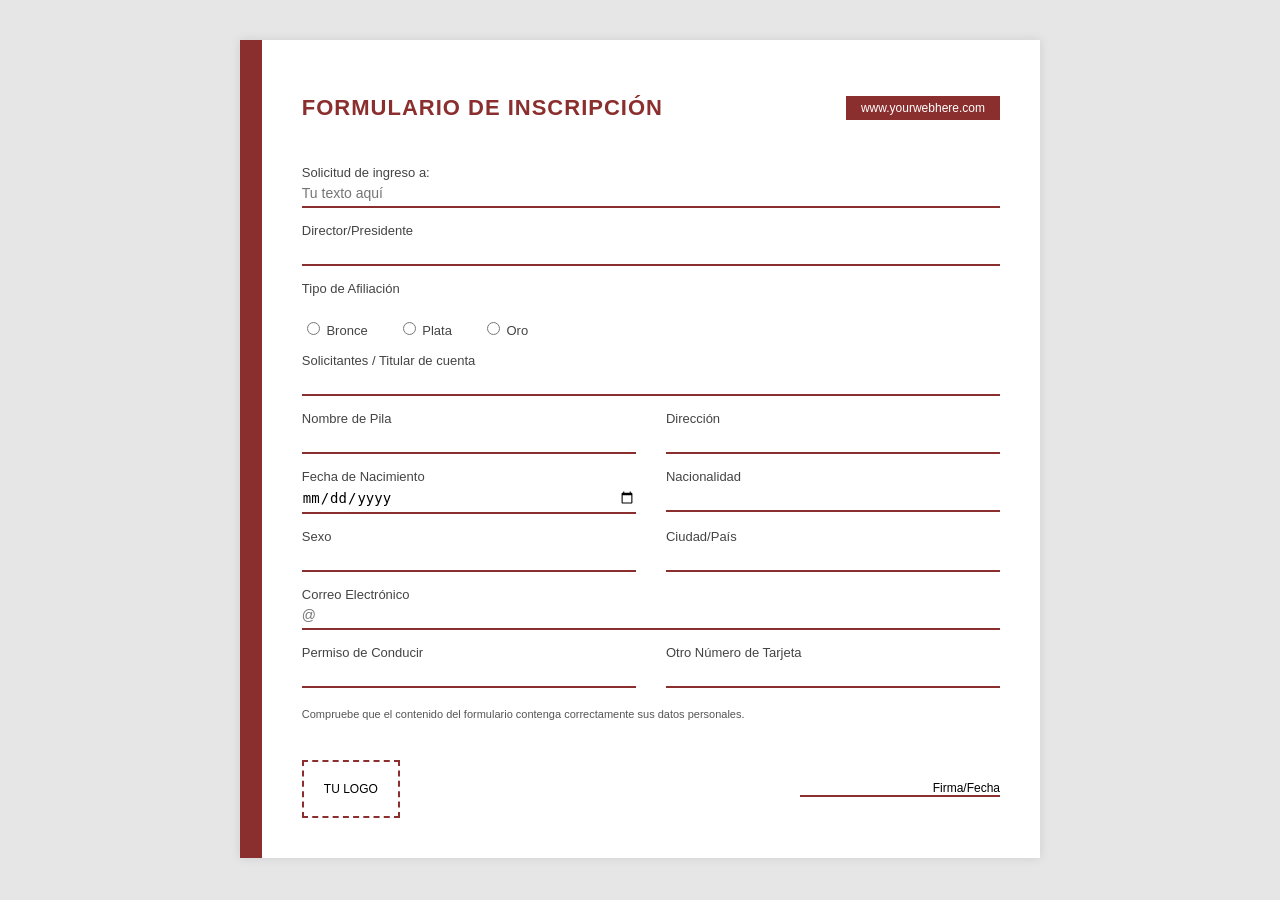
<file: Formularios/Formularios/Formulario 1/Index1.html>
<!DOCTYPE html>
<html lang="es">
<head>
    <meta charset="UTF-8">
    <title>Formulario de Inscripción</title>
    <link rel="stylesheet" href="style1.css">
</head>
<body>

<div class="container">

    <div class="sidebar"></div>

    <div class="form-container">

        <div class="top-bar">
            <h1>FORMULARIO DE INSCRIPCIÓN</h1>
            <div class="website">www.yourwebhere.com</div>
        </div>

        <form>

            <label>Solicitud de ingreso a:</label>
            <input type="text" placeholder="Tu texto aquí">

            <label>Director/Presidente</label>
            <input type="text">

            <label>Tipo de Afiliación</label>
            <div class="afiliacion">
                <label><input type="radio" name="tipo"> Bronce</label>
                <label><input type="radio" name="tipo"> Plata</label>
                <label><input type="radio" name="tipo"> Oro</label>
            </div>

            <label>Solicitantes / Titular de cuenta</label>
            <input type="text">

            <div class="row">
                <div class="col">
                    <label>Nombre de Pila</label>
                    <input type="text">
                </div>
                <div class="col">
                    <label>Dirección</label>
                    <input type="text">
                </div>
            </div>

            <div class="row">
                <div class="col">
                    <label>Fecha de Nacimiento</label>
                    <input type="date">
                </div>
                <div class="col">
                    <label>Nacionalidad</label>
                    <input type="text">
                </div>
            </div>

            <div class="row">
                <div class="col">
                    <label>Sexo</label>
                    <input type="text">
                </div>
                <div class="col">
                    <label>Ciudad/País</label>
                    <input type="text">
                </div>
            </div>

            <label>Correo Electrónico</label>
            <input type="email" placeholder="@">

            <div class="row">
                <div class="col">
                    <label>Permiso de Conducir</label>
                    <input type="text">
                </div>
                <div class="col">
                    <label>Otro Número de Tarjeta</label>
                    <input type="text">
                </div>
            </div>

            <p class="nota">
                Compruebe que el contenido del formulario contenga correctamente sus datos personales.
            </p>

            <div class="footer">
                <div class="logo-box">TU LOGO</div>
                <div class="firma">Firma/Fecha</div>
            </div>

        </form>

    </div>
</div>

</body>
</html>
</file>
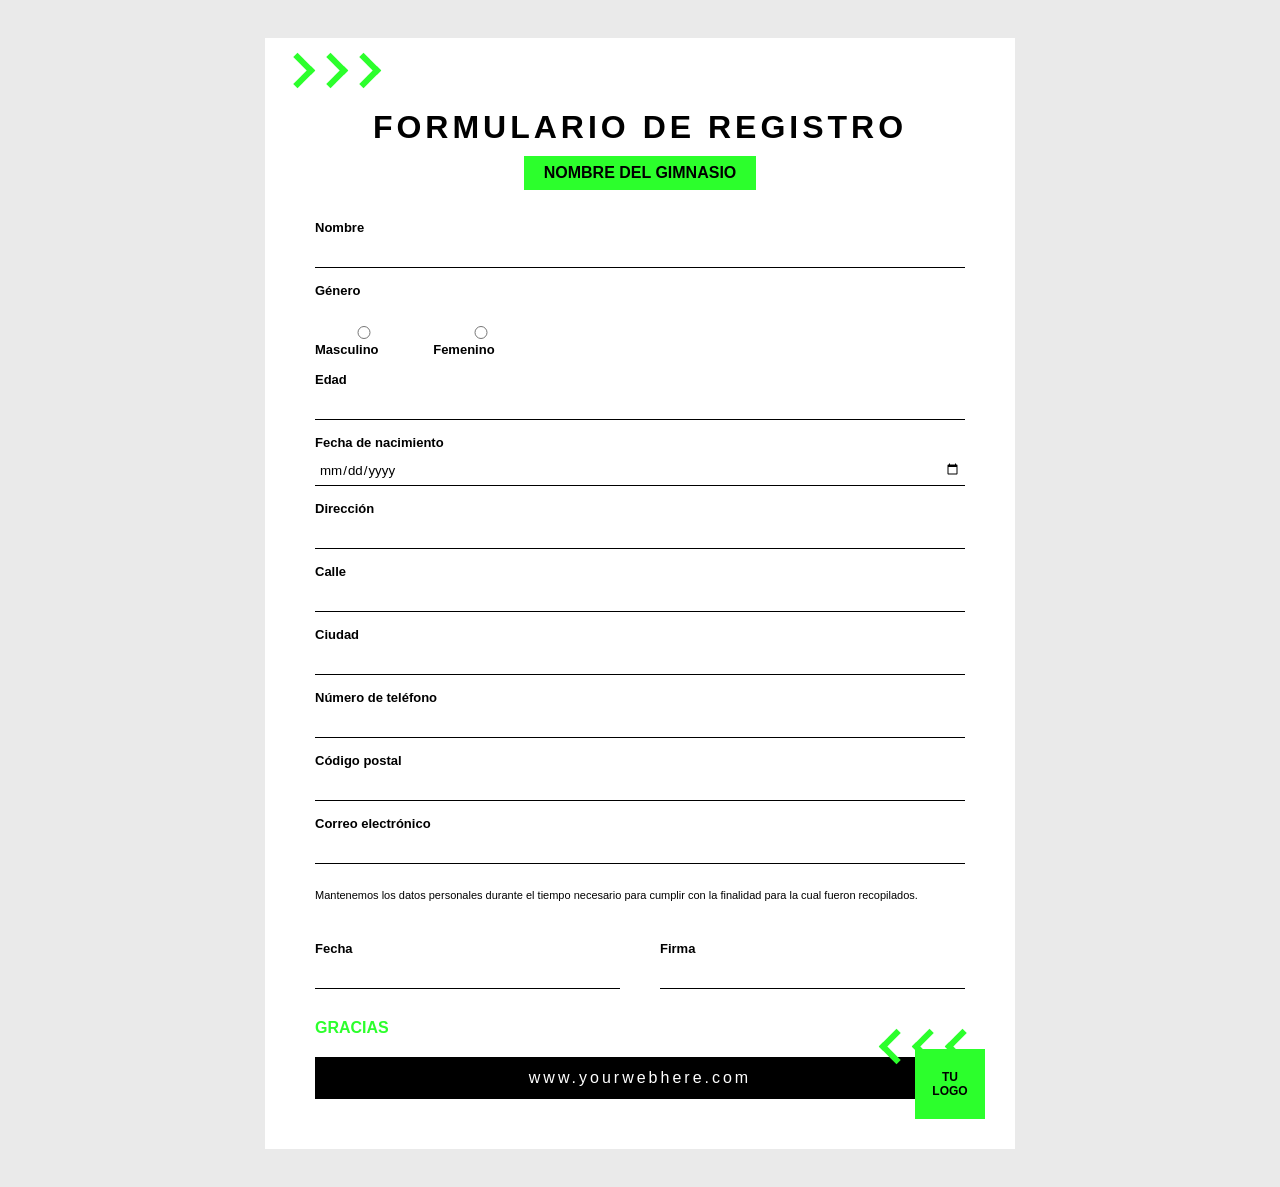
<file: Formularios/Formularios/Formulario 2/Index2.html>
<!DOCTYPE html>
<html lang="es">
<head>
    <meta charset="UTF-8">
    <title>Formulario de Registro</title>
    <link rel="stylesheet" href="styles2.css">
</head>
<body>

<div class="page">

    <!-- Flechas decorativas -->
    <div class="arrows top">
        <span></span><span></span><span></span>
    </div>

    <h1>FORMULARIO DE REGISTRO</h1>
    <div class="gym-name">NOMBRE DEL GIMNASIO</div>

    <form class="form">

        <label>Nombre</label>
        <input type="text">

        <label>Género</label>
        <div class="radio">
            <label><input type="radio" name="g"> Masculino</label>
            <label><input type="radio" name="g"> Femenino</label>
        </div>

        <label>Edad</label>
        <input type="number">

        <label>Fecha de nacimiento</label>
        <input type="date">

        <label>Dirección</label>
        <input type="text">

        <label>Calle</label>
        <input type="text">

        <label>Ciudad</label>
        <input type="text">

        <label>Número de teléfono</label>
        <input type="tel">

        <label>Código postal</label>
        <input type="text">

        <label>Correo electrónico</label>
        <input type="email">

        <p class="legal">
            Mantenemos los datos personales durante el tiempo necesario para cumplir con la finalidad para la cual fueron recopilados.
        </p>

        <div class="sign">
            <div>
                <label>Fecha</label>
                <input type="text">
            </div>
            <div>
                <label>Firma</label>
                <input type="text">
            </div>
        </div>

        <p class="thanks">GRACIAS</p>

    </form>

    <footer>www.yourwebhere.com</footer>

    <!-- Flechas decorativas -->
    <div class="arrows bottom">
        <span></span><span></span><span></span>
    </div>

    <!-- Logo -->
    <div class="logo">TU<br>LOGO</div>

</div>

</body>
</html>
</file>
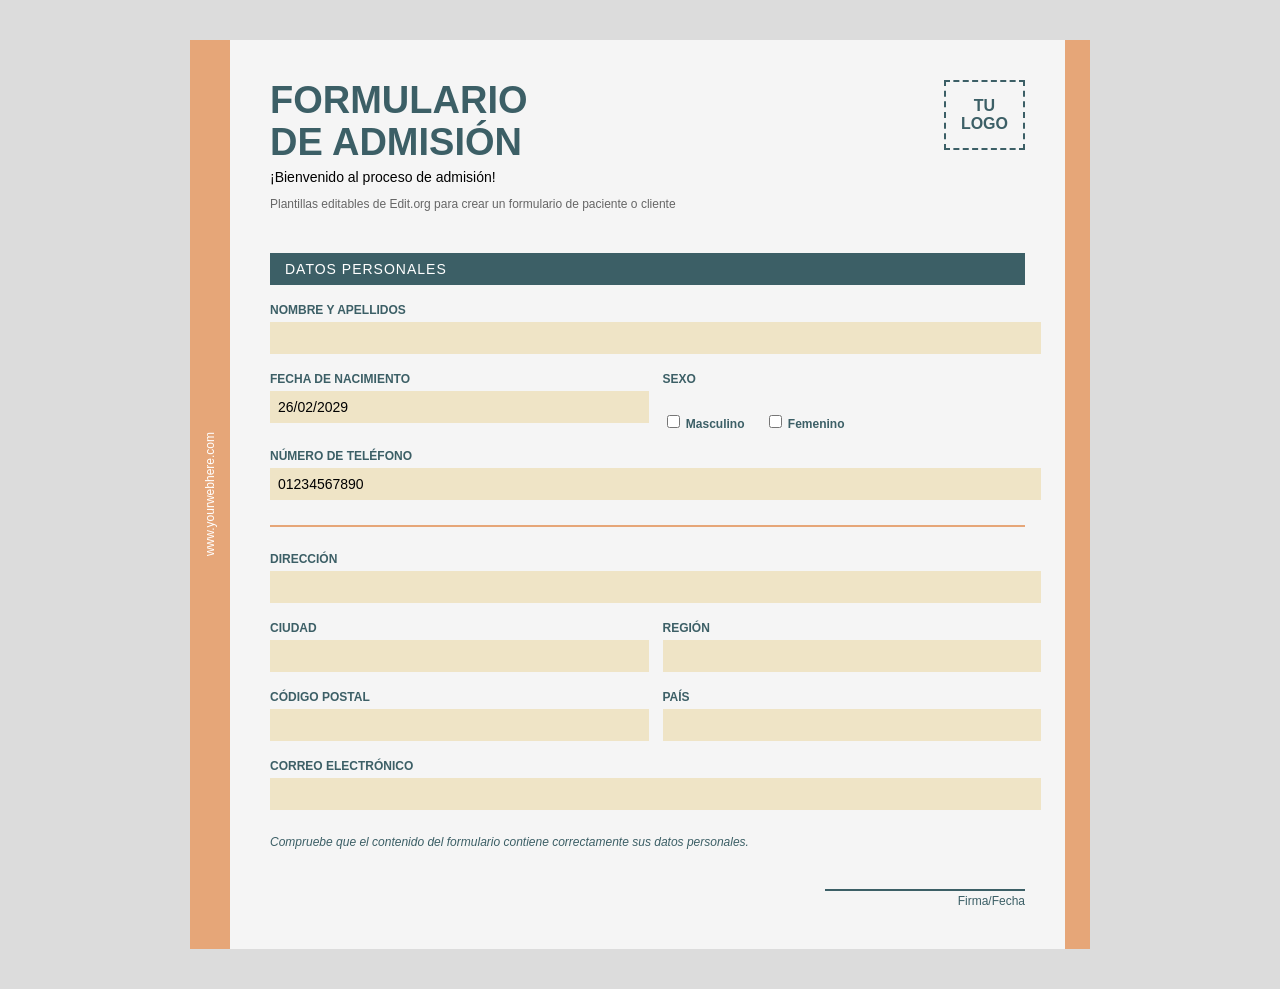
<file: Formularios/Formularios/Formulario 3/Index3.html>
<!DOCTYPE html>
<html lang="es">
<head>
    <meta charset="UTF-8">
    <title>Formulario de Admisión</title>
    <link rel="stylesheet" href="styles3.css">
</head>
<body>

<div class="container">

    <div class="left-bar">
        <span>www.yourwebhere.com</span>
    </div>

    <div class="form-content">

        <div class="header">
            <div>
                <h1>FORMULARIO<br>DE ADMISIÓN</h1>
                <p class="subtitle">¡Bienvenido al proceso de admisión!</p>
                <p class="mini">Plantillas editables de Edit.org para crear un formulario de paciente o cliente</p>
            </div>

            <div class="logo-box">TU<br>LOGO</div>
        </div>

        <div class="section-title">DATOS PERSONALES</div>

        <form>

            <label>NOMBRE Y APELLIDOS</label>
            <input type="text" value="">

            <div class="row">
                <div class="col">
                    <label>FECHA DE NACIMIENTO</label>
                    <input type="text" value="26/02/2029">
                </div>
                <div class="col">
                    <label>SEXO</label>
                    <div class="sexo">
                        <label><input type="checkbox"> Masculino</label>
                        <label><input type="checkbox"> Femenino</label>
                    </div>
                </div>
            </div>

            <label>NÚMERO DE TELÉFONO</label>
            <input type="text" value="01234567890">

            <hr>

            <label>DIRECCIÓN</label>
            <input type="text">

            <div class="row">
                <div class="col">
                    <label>CIUDAD</label>
                    <input type="text">
                </div>
                <div class="col">
                    <label>REGIÓN</label>
                    <input type="text">
                </div>
            </div>

            <div class="row">
                <div class="col">
                    <label>CÓDIGO POSTAL</label>
                    <input type="text">
                </div>
                <div class="col">
                    <label>PAÍS</label>
                    <input type="text">
                </div>
            </div>

            <label>CORREO ELECTRÓNICO</label>
            <input type="email">

            <p class="nota">
                Compruebe que el contenido del formulario contiene correctamente sus datos personales.
            </p>

            <div class="firma">
                <div class="linea"></div>
                <span>Firma/Fecha</span>
            </div>

        </form>
    </div>

    <div class="right-bar"></div>

</div>

</body>
</html>
</file>
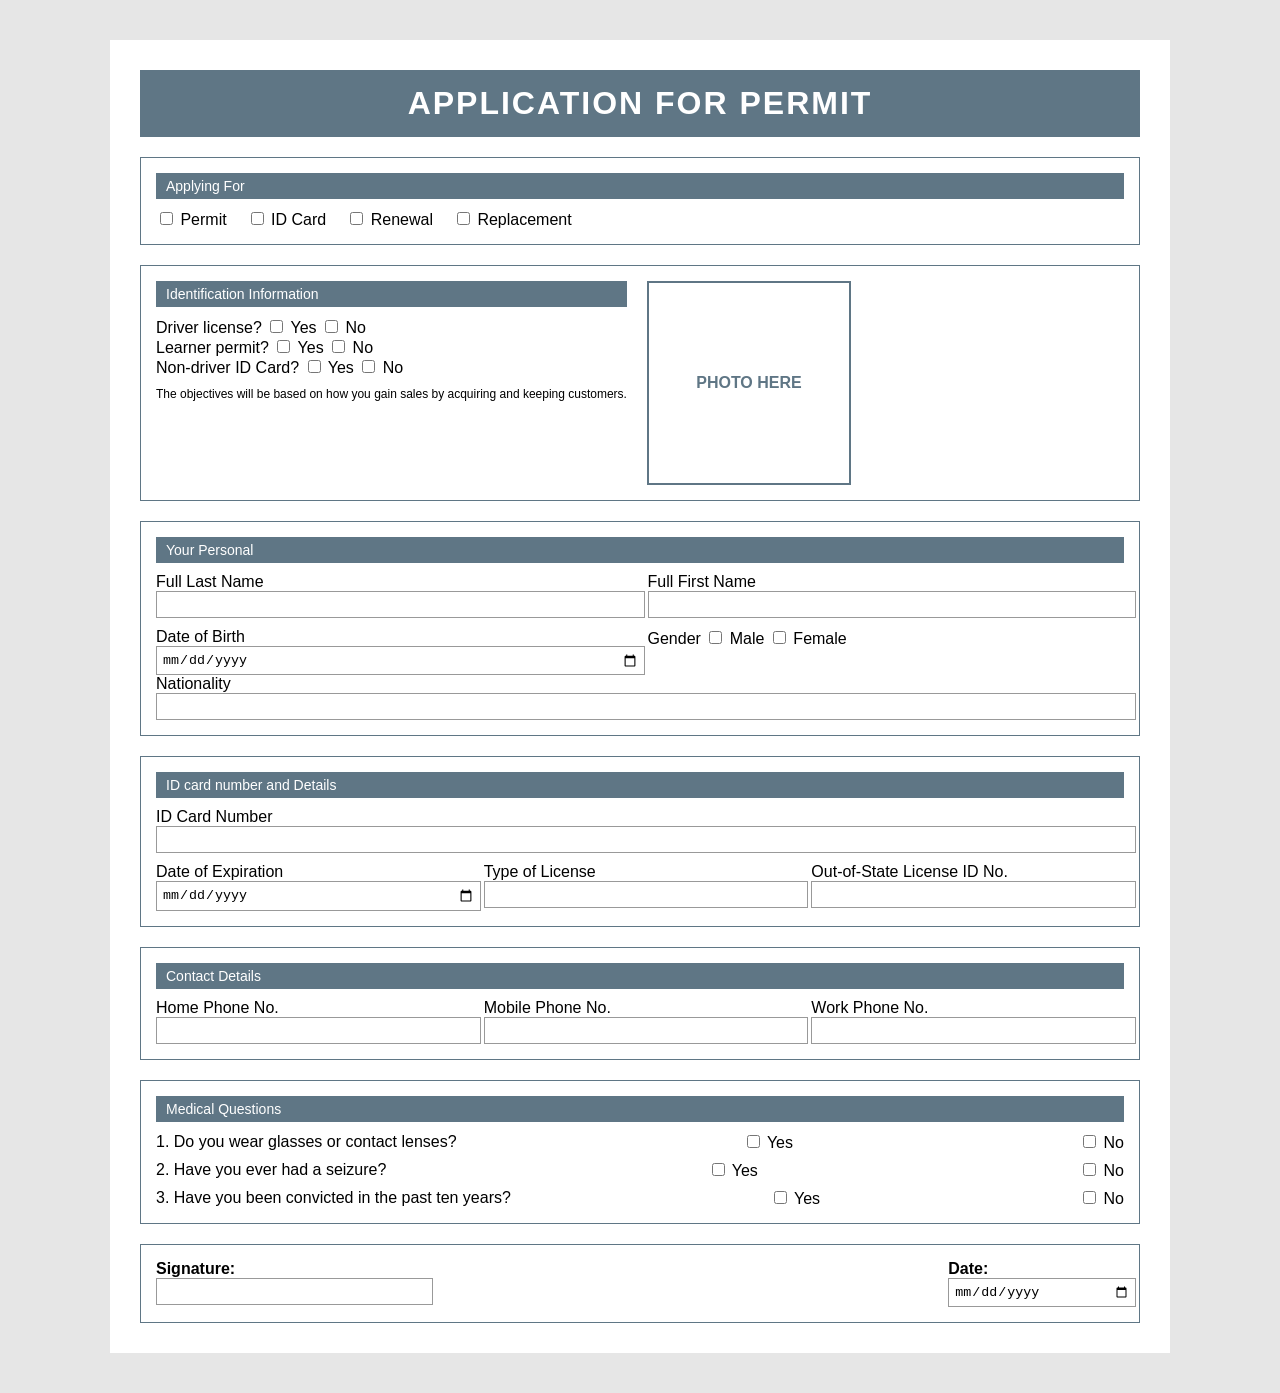
<file: Formularios/Formularios/Formulario 5/Index5.html>
<!DOCTYPE html>
<html lang="en">
<head>
<meta charset="UTF-8">
<title>Application For Permit</title>
<link rel="stylesheet" href="style5.css">
</head>
<body>

<div class="container">

    <div class="main-title">
        APPLICATION FOR PERMIT
    </div>

    <!-- Applying For -->
    <div class="section">
        <div class="section-title">Applying For</div>
        <div class="checkbox-group">
            <label><input type="checkbox"> Permit</label>
            <label><input type="checkbox"> ID Card</label>
            <label><input type="checkbox"> Renewal</label>
            <label><input type="checkbox"> Replacement</label>
        </div>
    </div>

    <!-- Identification -->
    <div class="section two-columns">
        <div>
            <div class="section-title">Identification Information</div>

            <label>Driver license?</label>
            <label><input type="checkbox"> Yes</label>
            <label><input type="checkbox"> No</label><br>

            <label>Learner permit?</label>
            <label><input type="checkbox"> Yes</label>
            <label><input type="checkbox"> No</label><br>

            <label>Non-driver ID Card?</label>
            <label><input type="checkbox"> Yes</label>
            <label><input type="checkbox"> No</label>

            <p class="small-text">
                The objectives will be based on how you gain sales by acquiring and keeping customers.
            </p>
        </div>

        <div class="photo-box">
            PHOTO HERE
        </div>
    </div>

    <!-- Personal -->
    <div class="section">
        <div class="section-title">Your Personal</div>

        <div class="row">
            <div class="col">
                <label>Full Last Name</label>
                <input type="text">
            </div>
            <div class="col">
                <label>Full First Name</label>
                <input type="text">
            </div>
        </div>

        <div class="row">
            <div class="col">
                <label>Date of Birth</label>
                <input type="date">
            </div>
            <div class="col">
                <label>Gender</label>
                <label><input type="checkbox"> Male</label>
                <label><input type="checkbox"> Female</label>
            </div>
        </div>

        <label>Nationality</label>
        <input type="text">
    </div>

    <!-- ID Card Details -->
    <div class="section">
        <div class="section-title">ID card number and Details</div>

        <label>ID Card Number</label>
        <input type="text">

        <div class="row">
            <div class="col">
                <label>Date of Expiration</label>
                <input type="date">
            </div>
            <div class="col">
                <label>Type of License</label>
                <input type="text">
            </div>
            <div class="col">
                <label>Out-of-State License ID No.</label>
                <input type="text">
            </div>
        </div>
    </div>

    <!-- Contact Details -->
    <div class="section">
        <div class="section-title">Contact Details</div>

        <div class="row">
            <div class="col">
                <label>Home Phone No.</label>
                <input type="text">
            </div>
            <div class="col">
                <label>Mobile Phone No.</label>
                <input type="text">
            </div>
            <div class="col">
                <label>Work Phone No.</label>
                <input type="text">
            </div>
        </div>
    </div>

    <!-- Questions -->
    <div class="section">
        <div class="section-title">Medical Questions</div>

        <div class="question">
            1. Do you wear glasses or contact lenses?
            <span><input type="checkbox"> Yes</span>
            <span><input type="checkbox"> No</span>
        </div>

        <div class="question">
            2. Have you ever had a seizure?
            <span><input type="checkbox"> Yes</span>
            <span><input type="checkbox"> No</span>
        </div>

        <div class="question">
            3. Have you been convicted in the past ten years?
            <span><input type="checkbox"> Yes</span>
            <span><input type="checkbox"> No</span>
        </div>
    </div>

    <!-- Signature -->
    <div class="section signature">
        <div>
            <strong>Signature:</strong>
            <input type="text">
        </div>
        <div>
            <strong>Date:</strong>
            <input type="date">
        </div>
    </div>

</div>

</body>
</html>
</file>
<file: Formularios/Formularios/Formulario 1/style1.css>
body {
    background: #e6e6e6;
    font-family: Arial, Helvetica, sans-serif;
}

.container {
    width: 800px;
    margin: 40px auto;
    background: white;
    display: flex;
    box-shadow: 0 0 10px rgba(0,0,0,0.1);
}

.sidebar {
    width: 25px;
    background: #8B2E2E;
}

.form-container {
    padding: 40px;
    width: 100%;
}

.top-bar {
    display: flex;
    justify-content: space-between;
    align-items: center;
    margin-bottom: 30px;
}

h1 {
    color: #8B2E2E;
    font-size: 22px;
    letter-spacing: 1px;
}

.website {
    background: #8B2E2E;
    color: white;
    padding: 5px 15px;
    font-size: 12px;
}

form label {
    display: block;
    margin-top: 15px;
    font-size: 13px;
    color: #444;
}

input[type="text"],
input[type="email"],
input[type="date"] {
    width: 100%;
    border: none;
    border-bottom: 2px solid #8B2E2E;
    padding: 5px 0;
    outline: none;
    font-size: 14px;
}

.afiliacion {
    display: flex;
    gap: 30px;
    margin-top: 8px;
}

.afiliacion label {
    font-size: 13px;
}

.row {
    display: flex;
    gap: 30px;
}

.col {
    flex: 1;
}

.nota {
    font-size: 11px;
    margin-top: 20px;
    color: #555;
}

.footer {
    margin-top: 40px;
    display: flex;
    justify-content: space-between;
    align-items: center;
}

.logo-box {
    border: 2px dashed #8B2E2E;
    padding: 20px;
    font-size: 12px;
    text-align: center;
}

.firma {
    width: 200px;
    border-bottom: 2px solid #8B2E2E;
    text-align: right;
    font-size: 12px;
}
</file>
<file: Formularios/Formularios/Formulario 2/styles2.css>
* {
    box-sizing: border-box;
    font-family: Arial, sans-serif;
}

body {
    background: #eaeaea;
    padding: 30px;
}

.page {
    width: 750px;
    margin: auto;
    background: white;
    padding: 50px;
    position: relative;
}

h1 {
    text-align: center;
    letter-spacing: 4px;
    margin-bottom: 10px;
}

.gym-name {
    background: #2cff2c;
    display: inline-block;
    padding: 8px 20px;
    font-weight: bold;
    margin: 10px auto 30px;
    display: block;
    width: fit-content;
}

label {
    font-weight: bold;
    font-size: 13px;
    margin-top: 15px;
    display: block;
}

input {
    width: 100%;
    border: none;
    border-bottom: 1px solid black;
    padding: 6px 4px;
    margin-top: 5px;
    outline: none;
}

.radio {
    display: flex;
    gap: 30px;
    margin-top: 8px;
}

.legal {
    font-size: 11px;
    margin: 25px 0;
}

.sign {
    display: flex;
    justify-content: space-between;
    gap: 40px;
}

.sign div {
    width: 100%;
}

.thanks {
    color: #2cff2c;
    font-weight: bold;
    margin-top: 30px;
}

footer {
    background: black;
    color: white;
    text-align: center;
    padding: 12px;
    margin-top: 20px;
    letter-spacing: 3px;
}

/* Flechas */
.arrows {
    position: absolute;
    display: flex;
    gap: 8px;
}

.arrows span {
    width: 25px;
    height: 25px;
    border-right: 6px solid #2cff2c;
    border-top: 6px solid #2cff2c;
    transform: rotate(45deg);
}

.arrows.top {
    top: 20px;
    left: 20px;
}

.arrows.bottom {
    bottom: 90px;
    right: 40px;
    transform: rotate(180deg);
}

/* Logo */
.logo {
    position: absolute;
    bottom: 30px;
    right: 30px;
    width: 70px;
    height: 70px;
    background: #2cff2c;
    font-size: 12px;
    font-weight: bold;
    display: flex;
    align-items: center;
    justify-content: center;
    text-align: center;
}
</file>
<file: Formularios/Formularios/Formulario 3/styles3.css>
body {
    background: #dcdcdc;
    font-family: Arial, Helvetica, sans-serif;
}

.container {
    width: 900px;
    margin: 40px auto;
    background: #f5f5f5;
    display: flex;
    position: relative;
}

.left-bar {
    width: 40px;
    background: #e6a678;
    display: flex;
    align-items: center;
    justify-content: center;
}

.left-bar span {
    writing-mode: vertical-rl;
    transform: rotate(180deg);
    font-size: 12px;
    color: #ffffff;
}

.right-bar {
    width: 25px;
    background: #e6a678;
}

.form-content {
    flex: 1;
    padding: 40px;
}

.header {
    display: flex;
    justify-content: space-between;
    align-items: flex-start;
}

h1 {
    font-size: 38px;
    color: #3c5f66;
    margin: 0;
    line-height: 1.1;
}

.subtitle {
    margin: 5px 0;
    font-size: 14px;
}

.mini {
    font-size: 12px;
    color: #666;
}

.logo-box {
    border: 2px dashed #3c5f66;
    padding: 15px;
    text-align: center;
    font-weight: bold;
    color: #3c5f66;
}

.section-title {
    margin-top: 30px;
    background: #3c5f66;
    color: white;
    padding: 8px 15px;
    font-size: 14px;
    letter-spacing: 1px;
}

form label {
    display: block;
    margin-top: 18px;
    font-size: 12px;
    color: #3c5f66;
    font-weight: bold;
}

input[type="text"],
input[type="email"] {
    width: 100%;
    padding: 8px;
    margin-top: 5px;
    border: none;
    background: #efe4c6;
    font-size: 14px;
}

.row {
    display: flex;
    gap: 30px;
}

.col {
    flex: 1;
}

.sexo {
    margin-top: 8px;
    display: flex;
    gap: 20px;
    font-size: 13px;
}

hr {
    border: none;
    border-top: 2px solid #e6a678;
    margin: 25px 0;
}

.nota {
    margin-top: 25px;
    font-size: 12px;
    color: #3c5f66;
    font-style: italic;
}

.firma {
    margin-top: 40px;
    text-align: right;
}

.firma .linea {
    width: 200px;
    border-bottom: 2px solid #3c5f66;
    margin-left: auto;
}

.firma span {
    font-size: 12px;
    color: #3c5f66;
}
</file>
<file: Formularios/Formularios/Formulario 5/style5.css>
body {
    background: #e6e6e6;
    font-family: Arial, Helvetica, sans-serif;
}

.container {
    width: 1000px;
    margin: 40px auto;
    background: white;
    padding: 30px;
}

.main-title {
    background: #5f7685;
    color: white;
    font-size: 32px;
    font-weight: bold;
    padding: 15px;
    text-align: center;
    letter-spacing: 2px;
}

.section {
    border: 1px solid #5f7685;
    margin-top: 20px;
    padding: 15px;
}

.section-title {
    background: #5f7685;
    color: white;
    padding: 5px 10px;
    font-size: 14px;
    margin-bottom: 10px;
}

.row {
    display: flex;
    gap: 15px;
    margin-top: 10px;
}

.col {
    flex: 1;
}

input[type="text"],
input[type="date"] {
    width: 100%;
    padding: 5px;
    border: 1px solid #999;
}

.checkbox-group {
    display: flex;
    gap: 20px;
}

.two-columns {
    display: flex;
    gap: 20px;
}

.photo-box {
    width: 200px;
    height: 200px;
    border: 2px solid #5f7685;
    display: flex;
    align-items: center;
    justify-content: center;
    font-weight: bold;
    color: #5f7685;
}

.small-text {
    font-size: 12px;
    margin-top: 10px;
}

.question {
    margin-top: 8px;
    display: flex;
    justify-content: space-between;
    align-items: center;
}

.signature {
    display: flex;
    justify-content: space-between;
}
</file>
